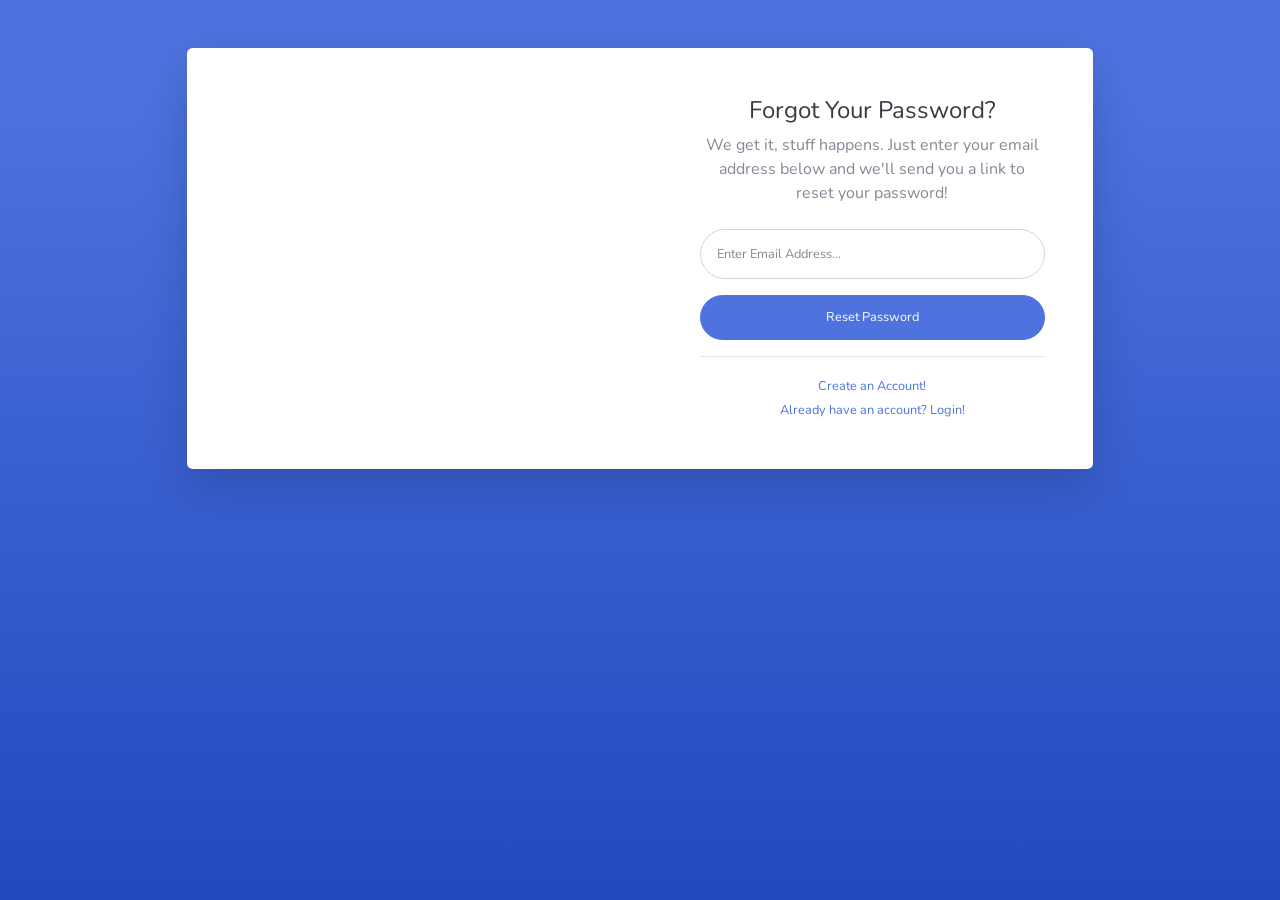
<file: primeira-aplicacao-web/src/main/resources/static/forgot-password.html>
<!DOCTYPE html>
<html lang="en">

<head>

    <meta charset="utf-8">
    <meta http-equiv="X-UA-Compatible" content="IE=edge">
    <meta name="viewport" content="width=device-width, initial-scale=1, shrink-to-fit=no">
    <meta name="description" content="">
    <meta name="author" content="">

    <title>SB Admin 2 - Forgot Password</title>

    <!-- Custom fonts for this template-->
    <link href="vendor/fontawesome-free/css/all.min.css" rel="stylesheet" type="text/css">
    <link
        href="https://fonts.googleapis.com/css?family=Nunito:200,200i,300,300i,400,400i,600,600i,700,700i,800,800i,900,900i"
        rel="stylesheet">

    <!-- Custom styles for this template-->
    <link href="css/sb-admin-2.min.css" rel="stylesheet">

</head>

<body class="bg-gradient-primary">

    <div class="container">

        <!-- Outer Row -->
        <div class="row justify-content-center">

            <div class="col-xl-10 col-lg-12 col-md-9">

                <div class="card o-hidden border-0 shadow-lg my-5">
                    <div class="card-body p-0">
                        <!-- Nested Row within Card Body -->
                        <div class="row">
                            <div class="col-lg-6 d-none d-lg-block bg-password-image"></div>
                            <div class="col-lg-6">
                                <div class="p-5">
                                    <div class="text-center">
                                        <h1 class="h4 text-gray-900 mb-2">Forgot Your Password?</h1>
                                        <p class="mb-4">We get it, stuff happens. Just enter your email address below
                                            and we'll send you a link to reset your password!</p>
                                    </div>
                                    <form class="user">
                                        <div class="form-group">
                                            <input type="email" class="form-control form-control-user"
                                                id="exampleInputEmail" aria-describedby="emailHelp"
                                                placeholder="Enter Email Address...">
                                        </div>
                                        <a href="../templates/login/login.html" class="btn btn-primary btn-user btn-block">
                                            Reset Password
                                        </a>
                                    </form>
                                    <hr>
                                    <div class="text-center">
                                        <a class="small" href="../templates/users/register.html">Create an Account!</a>
                                    </div>
                                    <div class="text-center">
                                        <a class="small" href="../templates/login/login.html">Already have an account? Login!</a>
                                    </div>
                                </div>
                            </div>
                        </div>
                    </div>
                </div>

            </div>

        </div>

    </div>

    <!-- Bootstrap core JavaScript-->
    <script src="vendor/jquery/jquery.min.js"></script>
    <script src="vendor/bootstrap/js/bootstrap.bundle.min.js"></script>

    <!-- Core plugin JavaScript-->
    <script src="vendor/jquery-easing/jquery.easing.min.js"></script>

    <!-- Custom scripts for all pages-->
    <script src="js/sb-admin-2.min.js"></script>

</body>

</html>
</file>
